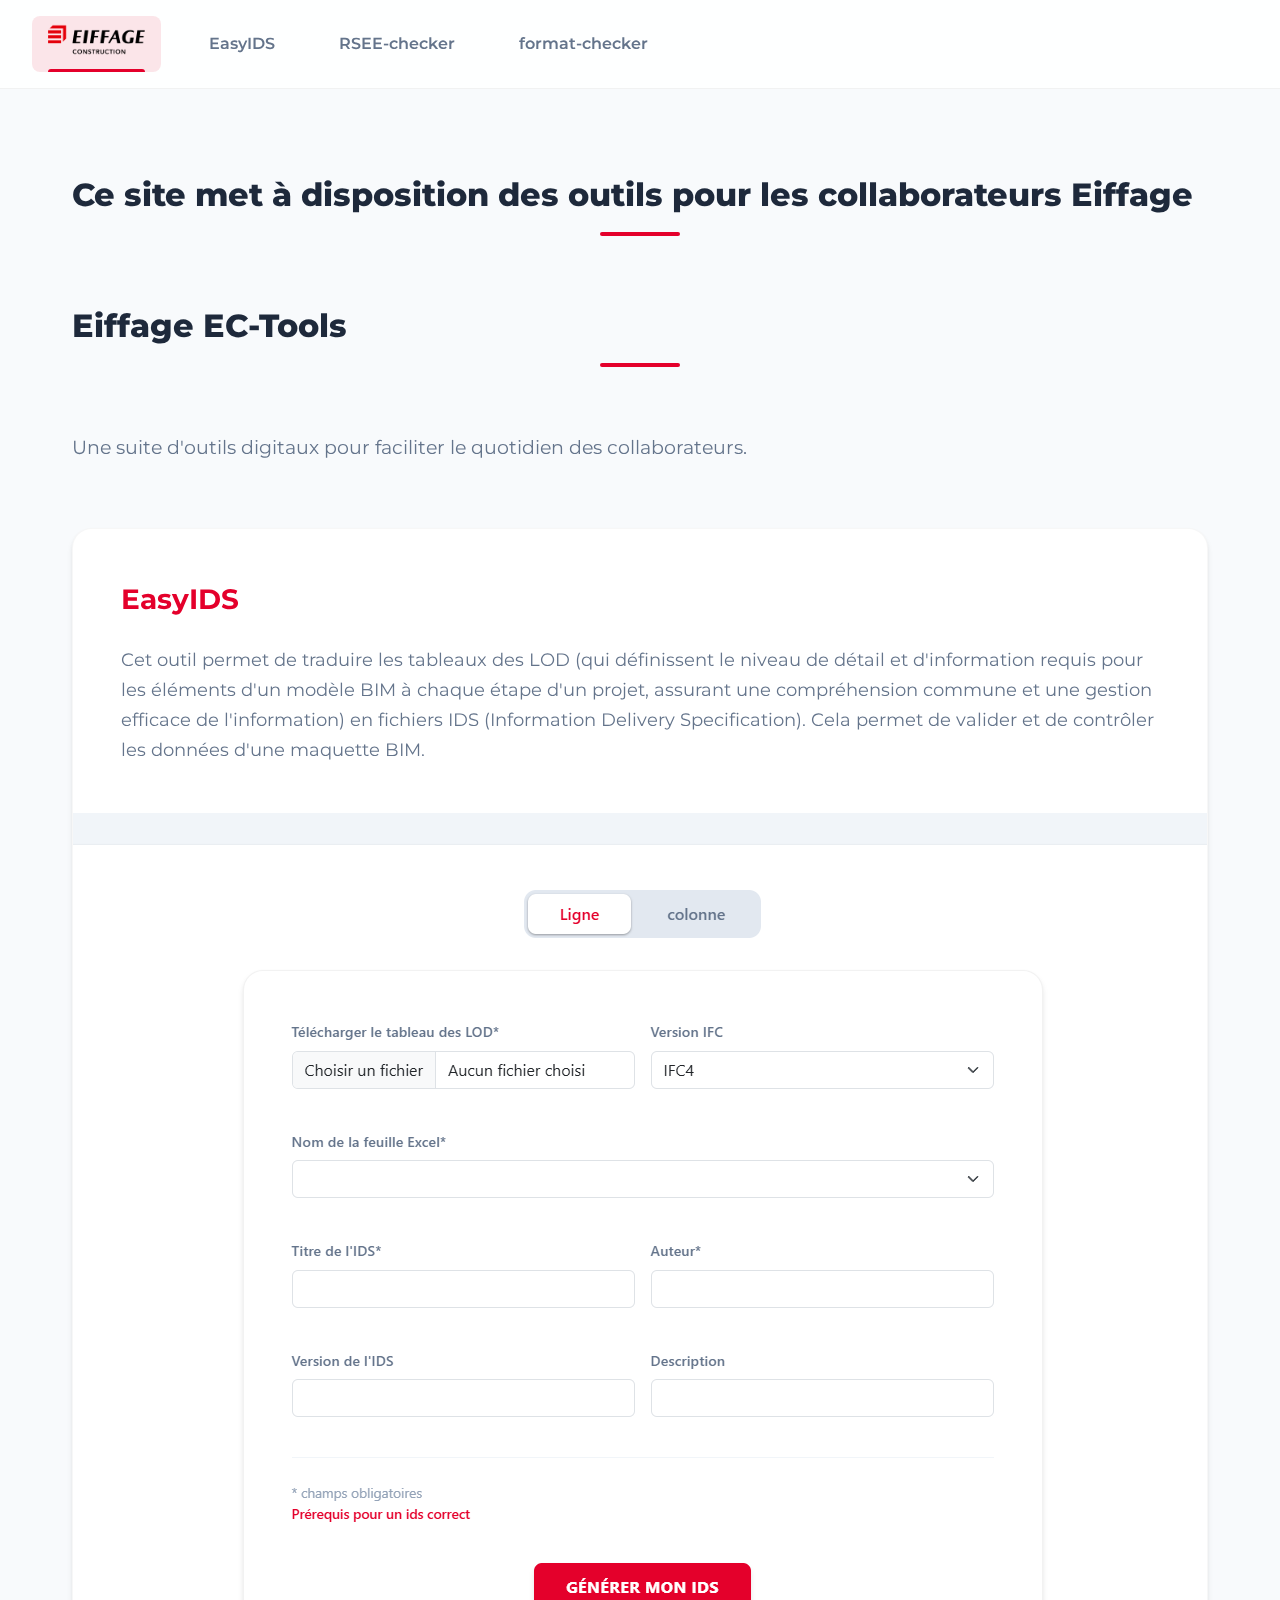
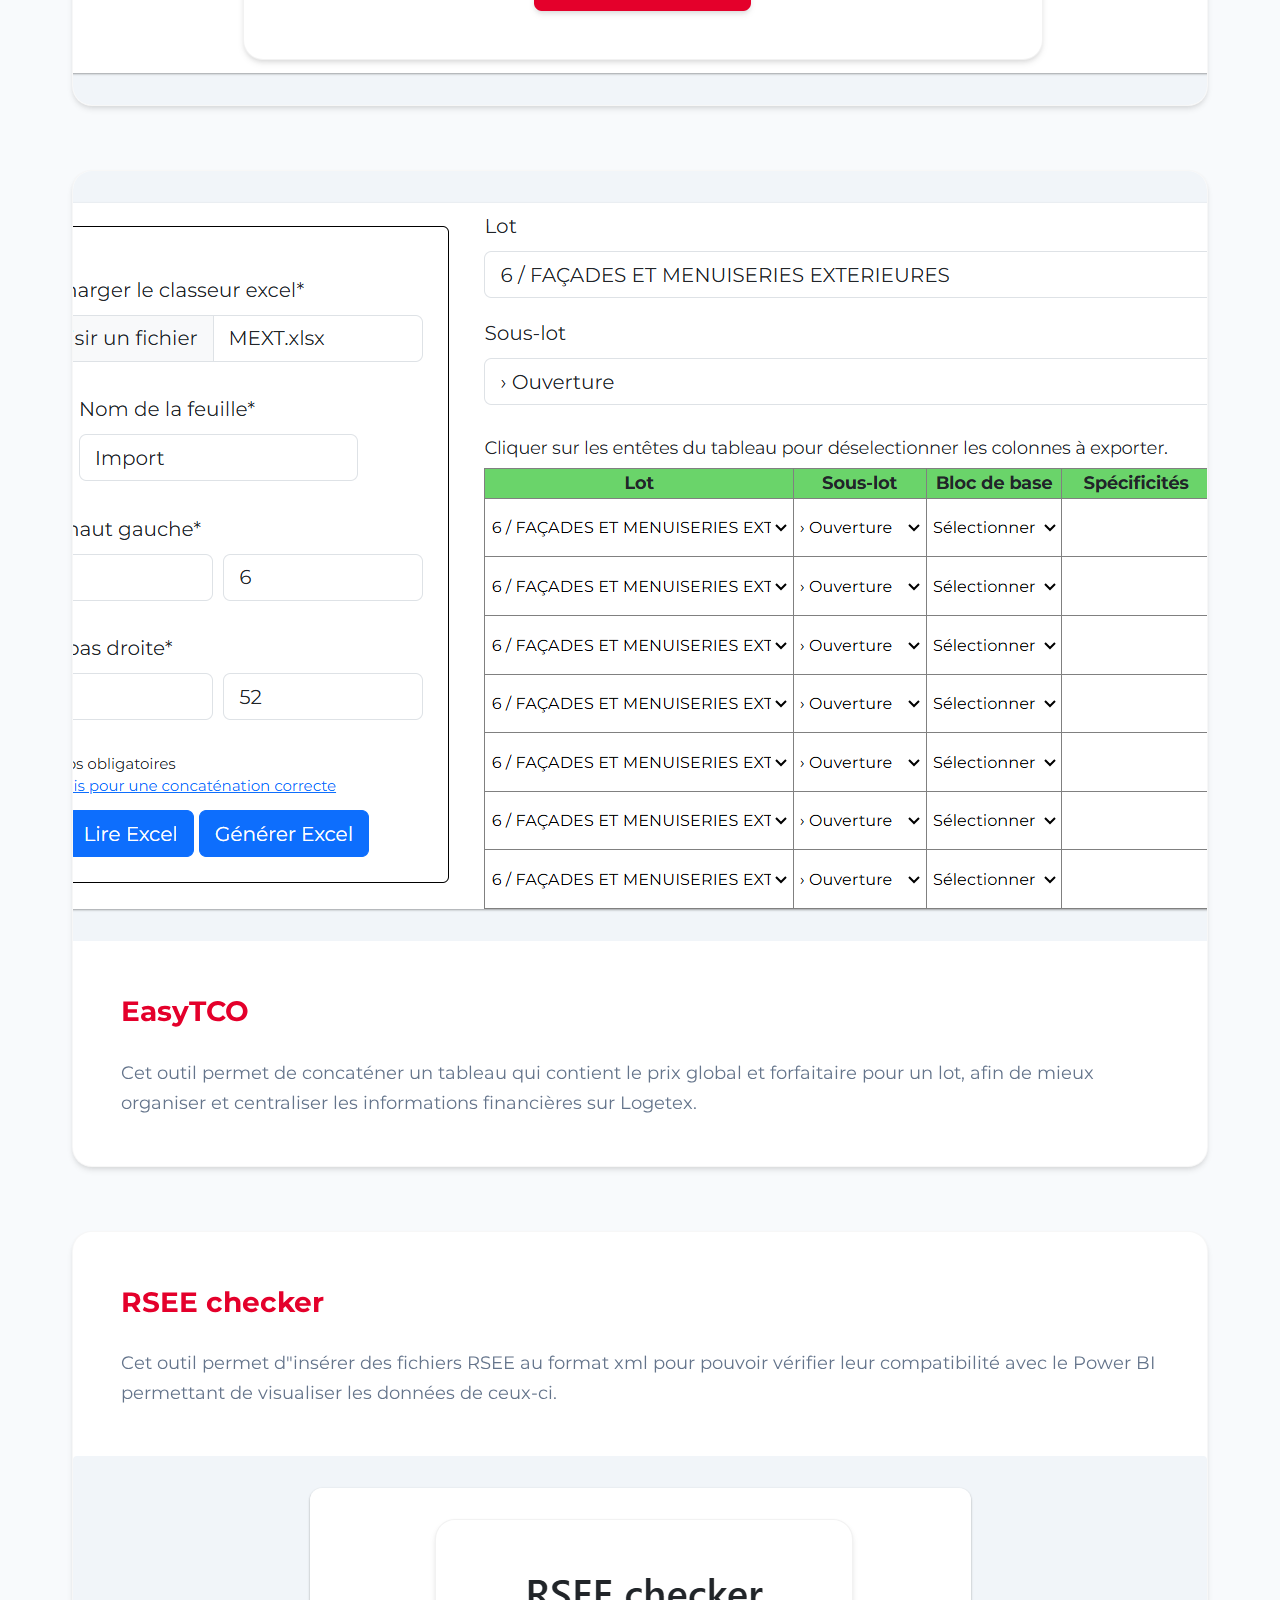
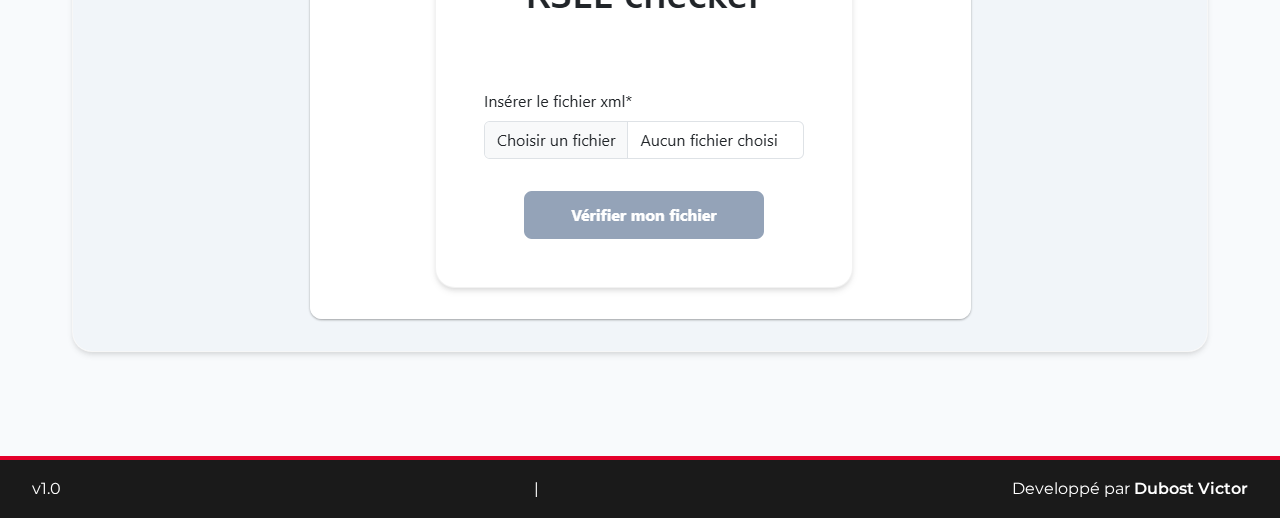
<file: index.html>
<!DOCTYPE html>
<html lang="fr">

<head>
    <meta charset="UTF-8">
    <meta name="viewport" content="width=device-width, initial-scale=1.0">
    <title>EC-Tools</title>

    <link rel="icon" sizes="60x60" href="./assets/favicon.png">

    <link rel="stylesheet" href="./css/style.css">
    <link rel="stylesheet" href="./css/index.css">
    <script src="https://cdn.sheetjs.com/xlsx-0.20.3/package/dist/xlsx.full.min.js"></script>

    <link href="https://cdn.jsdelivr.net/npm/bootstrap@5.3.7/dist/css/bootstrap.min.css" rel="stylesheet"
        integrity="sha384-LN+7fdVzj6u52u30Kp6M/trliBMCMKTyK833zpbD+pXdCLuTusPj697FH4R/5mcr" crossorigin="anonymous">
    <link rel="preconnect" href="https://fonts.googleapis.com">
    <link rel="preconnect" href="https://fonts.gstatic.com" crossorigin>
    <link href="https://fonts.googleapis.com/css2?family=Montserrat:ital,wght@0,100..900;1,100..900&display=swap"
        rel="stylesheet">
</head>

<body>
    <header>
        <nav>
            <a class="selected" href="./index.html">
                <img class="header-site__logo" src="/assets/Logo_Eiffage_Construction.png" alt="Accueil">
            </a>
            <a href="./pages/easyIDS.html">EasyIDS</a>
            <!-- <a href="./pages/easyTCO.html">EasyTCO</a> -->
            <a href="./pages/RSEE-checker.html">RSEE-checker</a>
            <a href="./pages/format-checker.html">format-checker</a>
        </nav>
    </header>
    <div id="main">
        <div id="indexMain" class="container">
            <h1 class="mb-5 text-center">Ce site met à disposition des outils pour les collaborateurs Eiffage</h1>
            <h1 class="mb-5 text-center">Eiffage EC-Tools</h1>
            <p class="text-center text-muted mb-5" style="font-size: 1.2rem;">Une suite d'outils digitaux pour faciliter
                le quotidien des collaborateurs.</p>
            <div class="d-flex align-items-center">
                <div class="w-50 p-5">
                    <h4>EasyIDS</h4>
                    <p>Cet outil permet de traduire les tableaux des LOD (qui définissent le niveau de détail et
                        d'information requis pour les éléments d'un modèle BIM à chaque étape d'un projet, assurant une
                        compréhension commune et une gestion efficace de l'information) en fichiers IDS (Information
                        Delivery Specification). Cela permet de valider et de contrôler les données d'une maquette BIM.
                    </p>
                </div>
                <div class="w-50 p-3 image-container">
                    <img class="w-100" src="./assets/ids.png" alt="Aperçu EasyIDS">
                </div>
            </div>
            <div class="d-flex align-items-center">
                <div class="w-50 p-3 image-container">
                    <img class="w-100" src="./assets/conca.png" alt="Aperçu EasyTCO">
                </div>
                <div class="w-50 p-5">
                    <h4>EasyTCO</h4>
                    <p>Cet outil permet de concaténer un tableau qui contient le prix global et forfaitaire pour un lot,
                        afin de mieux organiser et centraliser les informations financières sur Logetex.
                    </p>
                </div>
            </div>
            <div class="d-flex align-items-center">
                <div class="w-50 p-5">
                    <h4>RSEE checker</h4>
                    <p>Cet outil permet d"insérer des fichiers RSEE au format xml pour pouvoir vérifier leur
                        compatibilité avec le Power BI permettant de visualiser les données de ceux-ci.
                    </p>
                </div>
                <div class="w-50 p-3" style="box-shadow: 0 0 4px rgb(116, 116, 116); border-radius: 4px;">
                    <img class="w-100" src="./assets/rsee.png" alt="formulaire RSEE-checker">
                </div>
            </div>
        </div>
    </div>
    <footer>
        <div>
            <div>v1.0</div>
            <div>|</div>
            <div>Developpé par <a href="mailto:victor.dubost@eiffage.com">Dubost Victor</a></div>
        </div>
    </footer>
</body>

</html>
</file>
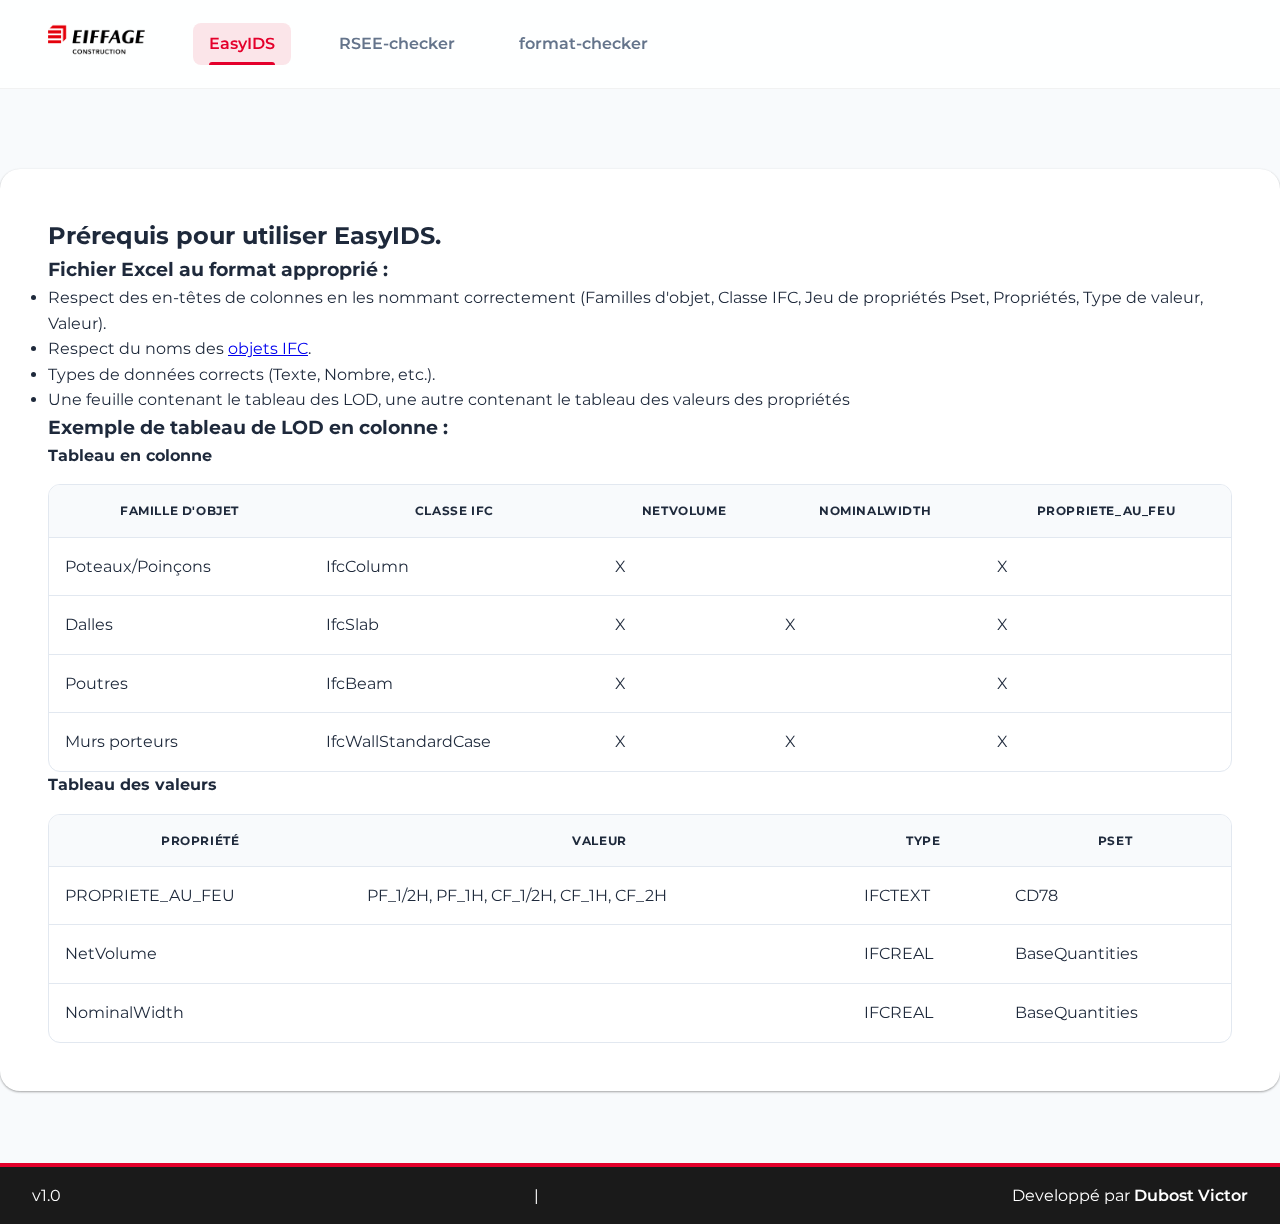
<file: pages/easyIDS_prérequis_colonne.html>
<!DOCTYPE html>
<html lang="fr">

<head>
    <meta charset="UTF-8">
    <meta name="viewport" content="width=device-width, initial-scale=1.0">
    <title>Prérequis</title>

    <link rel="icon" sizes="60x60" href="../assets/favicon.png">

    <link rel="stylesheet" href="../css/style.css">
    <link rel="stylesheet" href="../css/easyIDS.css">

    <link href="https://cdn.jsdelivr.net/npm/bootstrap@5.3.7/dist/css/bootstrap.min.css" rel="stylesheet"
        integrity="sha384-LN+7fdVzj6u52u30Kp6M/trliBMCMKTyK833zpbD+pXdCLuTusPj697FH4R/5mcr" crossorigin="anonymous">
    <link rel="preconnect" href="https://fonts.googleapis.com">
    <link rel="preconnect" href="https://fonts.gstatic.com" crossorigin>
    <link href="https://fonts.googleapis.com/css2?family=Montserrat:ital,wght@0,100..900;1,100..900&display=swap"
        rel="stylesheet">
</head>

<body>
    <header>
        <nav>
            <a href="../index.html">
                <img class="header-site__logo" src="/assets/Logo_Eiffage_Construction.png" alt="Accueil">
            </a>
            <a class="selected" href="./easyIDS.html">EasyIDS</a>
            <!-- <a href="./easyTCO.html">EasyTCO</a> -->
            <a href="./RSEE-checker.html">RSEE-checker</a>
            <a href="./format-checker.html">format-checker</a>
        </nav>
    </header>
    <div id="main">
        <div id="prerequis">
            <h2 class="mb-3">Prérequis pour utiliser EasyIDS.</h2>
            <h3 class="mb-3">Fichier Excel au format approprié :</h4>
                <ul>
                    <li>Respect des en-têtes de colonnes en les nommant correctement (Familles d'objet, Classe IFC, Jeu
                        de
                        propriétés Pset, Propriétés, Type de valeur, Valeur).</li>
                    <li>Respect du noms des <a href="https://bimstandards.fr/data-bim/objets-ifc/">objets IFC</a>.</li>
                    <li>Types de données corrects (Texte, Nombre, etc.).</li>
                    <li>Une feuille contenant le tableau des LOD, une autre contenant le tableau des valeurs des
                        propriétés</li>
                </ul>
                <h3 class="mb-3">Exemple de tableau de LOD en colonne :</h3>
                <div class="d-flex gap-5">
                    <div class="w-60">
                        <h4>Tableau en colonne</h4>
                        <table>
                            <thead>
                                <tr>
                                    <th>Famille d'objet</th>
                                    <th>Classe IFC</th>
                                    <th>NetVolume</th>
                                    <th>NominalWidth</th>
                                    <th>PROPRIETE_AU_FEU</th>
                                </tr>
                            </thead>
                            <tbody>
                                <tr>
                                    <td>Poteaux/Poinçons</td>
                                    <td>IfcColumn</td>
                                    <td>X</td>
                                    <td></td>
                                    <td>X</td>
                                </tr>
                                <tr>
                                    <td>Dalles</td>
                                    <td>IfcSlab</td>
                                    <td>X</td>
                                    <td>X</td>
                                    <td>X</td>
                                </tr>
                                <tr>
                                    <td>Poutres</td>
                                    <td>IfcBeam</td>
                                    <td>X</td>
                                    <td></td>
                                    <td>X</td>
                                </tr>
                                <tr>
                                    <td>Murs porteurs</td>
                                    <td>IfcWallStandardCase</td>
                                    <td>X</td>
                                    <td>X</td>
                                    <td>X</td>
                                </tr>
                            </tbody>
                        </table>
                    </div>
                    <div class="w-40">
                        <h4>Tableau des valeurs</h4>
                        <table>
                            <thead>
                                <tr>
                                    <th>Propriété</th>
                                    <th>Valeur</th>
                                    <th>Type</th>
                                    <th>Pset</th>
                                </tr>
                            </thead>
                            <tbody>
                                <tr>
                                    <td>PROPRIETE_AU_FEU</td>
                                    <td>PF_1/2H, PF_1H, CF_1/2H, CF_1H, CF_2H</td>
                                    <td>IFCTEXT</td>
                                    <td>CD78</td>
                                </tr>
                                <tr>
                                    <td>NetVolume</td>
                                    <td></td>
                                    <td>IFCREAL</td>
                                    <td>BaseQuantities</td>
                                </tr>
                                <tr>
                                    <td>NominalWidth</td>
                                    <td></td>
                                    <td>IFCREAL</td>
                                    <td>BaseQuantities</td>
                                </tr>
                            </tbody>
                        </table>
                    </div>
                </div>

        </div>
    </div>
    <footer>
        <div>
            <div>v1.0</div>
            <div>|</div>
            <div>Developpé par <a href="mailto:victor.dubost@eiffage.com">Dubost Victor</a></div>
        </div>
    </footer>
</body>

</html>
</file>
<file: css/style.css>
:root {
    /* Brand Colors */
    --primary: #e4002b;
    --primary-hover: #c00024;
    --secondary: #2d3436;
    --accent: #0984e3;
    
    /* Backgrounds & Surfaces */
    --bg-body: #f8fafc;
    --bg-card: #ffffff;
    --bg-header: rgba(255, 255, 255, 0.85);
    --bg-footer: #1a1a1a;
    
    /* Text Colors */
    --text-primary: #1e293b;
    --text-secondary: #64748b;
    --text-muted: #94a3b8;
    --text-on-primary: #ffffff;
    
    /* Effects */
    --shadow-sm: 0 1px 3px rgba(0, 0, 0, 0.12), 0 1px 2px rgba(0, 0, 0, 0.24);
    --shadow-md: 0 4px 6px -1px rgba(0, 0, 0, 0.1), 0 2px 4px -1px rgba(0, 0, 0, 0.06);
    --shadow-lg: 0 20px 25px -5px rgba(0, 0, 0, 0.1), 0 10px 10px -5px rgba(0, 0, 0, 0.04);
    --glass: blur(10px) saturate(180%);
    --radius-sm: 8px;
    --radius-md: 12px;
    --radius-lg: 20px;
    
    /* Animations */
    --transition-fast: 0.2s cubic-bezier(0.4, 0, 0.2, 1);
    --transition-base: 0.3s cubic-bezier(0.4, 0, 0.2, 1);
}

* {
    margin: 0;
    padding: 0;
    box-sizing: border-box;
    transition: var(--transition-fast);
}

body {
    font-family: 'Montserrat', sans-serif;
    background-color: var(--bg-body);
    color: var(--text-primary);
    line-height: 1.6;
    min-height: 100vh;
    display: flex;
    flex-direction: column;
}

/* Header & Navigation */
header {
    position: sticky;
    top: 0;
    z-index: 1000;
    background: var(--bg-header);
    backdrop-filter: var(--glass);
    -webkit-backdrop-filter: var(--glass);
    border-bottom: 1px solid rgba(0, 0, 0, 0.05);
}

nav {
    display: flex;
    align-items: center;
    max-width: 1400px;
    margin: 0 auto;
    padding: 1rem 2rem;
    gap: 2rem;
}

.header-site__logo {
    height: 32px;
    width: auto;
    transition: transform var(--transition-base);
}

.header-site__logo:hover {
    transform: scale(1.05);
}

nav a {
    text-decoration: none;
    font-size: 1rem;
    color: var(--text-secondary);
    font-weight: 600;
    padding: 0.5rem 1rem;
    border-radius: var(--radius-sm);
    position: relative;
    transition: all var(--transition-base);
}

nav a:hover {
    color: var(--primary);
    background: rgba(228, 0, 43, 0.05);
}

nav a.selected {
    color: var(--primary);
    background: rgba(228, 0, 43, 0.1);
}

nav a.selected::after {
    content: '';
    position: absolute;
    bottom: 0;
    left: 1rem;
    right: 1rem;
    height: 3px;
    background: var(--primary);
    border-radius: 3px 3px 0 0;
}

/* Main Content Area */
#main {
    flex: 1;
    padding: 3rem 0;
    animation: fadeIn 0.6s ease-out;
}

@keyframes fadeIn {
    from { opacity: 0; transform: translateY(10px); }
    to { opacity: 1; transform: translateY(0); }
}

/* Footer */
footer {
    background: var(--bg-footer);
    color: #ffffff;
    padding: 1rem 2rem;
    margin-top: 1.5rem;
    border-top: 4px solid var(--primary);
}

footer > div {
    max-width: 1400px;
    margin: 0 auto;
    display: flex;
    justify-content: space-between;
    align-items: center;
}

footer a {
    color: #ffffff;
    text-decoration: none;
    font-weight: 600;
    transition: color var(--transition-fast);
}

footer a:hover {
    color: var(--primary);
}

/* Common UI Elements */
.btn-primary {
    background: var(--primary) !important;
    border: none !important;
    padding: 0.75rem 2rem !important;
    border-radius: var(--radius-sm) !important;
    font-weight: 700 !important;
    text-transform: uppercase;
    letter-spacing: 0.5px;
    box-shadow: var(--shadow-md);
    transition: all var(--transition-base) !important;
}

.btn-primary:hover {
    background: var(--primary-hover) !important;
    transform: translateY(-2px);
    box-shadow: 0 6px 20px rgba(228, 0, 43, 0.3);
}

.hidden {
    display: none !important;
}

/* Responsive adjustments */
@media (max-width: 768px) {
    nav {
        flex-direction: column;
        padding: 1rem;
        gap: 0.5rem;
    }
    
    footer > div {
        flex-direction: column;
        gap: 1rem;
        text-align: center;
    }
}
</file>
<file: css/index.css>
#indexMain {
    display: flex;
    flex-direction: column;
    gap: 4rem;
    padding: 2rem;
    max-width: 1200px;
    margin: 0 auto;
}

#indexMain h1 {
    font-weight: 800;
    color: var(--text-primary);
    position: relative;
    padding-bottom: 1rem;
}

#indexMain h1::after {
    content: '';
    position: absolute;
    bottom: 0;
    left: 50%;
    transform: translateX(-50%);
    width: 80px;
    height: 4px;
    background: var(--primary);
    border-radius: 2px;
}

/* Tool Sections as Cards */
#indexMain .d-flex {
    background: var(--bg-card);
    border-radius: var(--radius-lg);
    box-shadow: var(--shadow-md);
    overflow: hidden;
    transition: transform var(--transition-base), box-shadow var(--transition-base);
    border: 1px solid rgba(0,0,0,0.03);
}

#indexMain .d-flex:hover {
    transform: translateY(-5px);
    box-shadow: var(--shadow-lg);
}

#indexMain .w-50.p-5 {
    padding: 3rem !important;
}

#indexMain h4 {
    font-weight: 700;
    color: var(--primary);
    margin-bottom: 1.5rem;
    font-size: 1.75rem;
}

#indexMain p {
    color: var(--text-secondary);
    font-size: 1.1rem;
    line-height: 1.7;
}

/* Image Containers */
#indexMain .w-50.p-3 {
    padding: 2rem !important;
    background: #f1f5f9;
    display: flex;
    align-items: center;
    justify-content: center;
    box-shadow: none !important; /* Overriding inline style */
}

#indexMain img {
    border-radius: var(--radius-md);
    box-shadow: var(--shadow-sm);
    transition: transform var(--transition-base);
    object-fit: contain;
}

#indexMain .d-flex:hover img {
    transform: scale(1.02);
}

/* Animation refinement */
#indexMain > div:nth-child(even) {
    flex-direction: row-reverse;
}

@media (max-width: 992px) {
    #indexMain .d-flex {
        flex-direction: column !important;
    }
    
    #indexMain .w-50 {
        width: 100% !important;
    }
    
    #indexMain .w-50.p-5 {
        padding: 2rem !important;
    }
}
</file>
<file: css/easyIDS.css>
#easyIDSMain {
    display: flex;
    flex-direction: column;
    align-items: center;
    max-width: 1000px;
    margin: 0 auto;
    padding: 2rem;
}

/* Tabs Redesign */
#tabs {
    display: flex;
    background: #e2e8f0;
    padding: 0.25rem;
    border-radius: var(--radius-md);
    margin-bottom: 2rem;
    gap: 0.25rem;
    border: none !important;
}

#tabs .separation {
    display: none;
}

.tab {
    cursor: pointer;
    padding: 0.5rem 2rem;
    border-radius: var(--radius-sm);
    transition: all var(--transition-base);
    font-weight: 600;
    color: var(--text-secondary);
}

.tab:hover {
    color: var(--primary);
}

.tab.selected {
    background: white;
    box-shadow: var(--shadow-sm);
    color: var(--primary) !important;
}

.tab.selected p {
    color: var(--primary) !important;
}

#tabs .tab p {
    margin-bottom: 0px;
    user-select: none;
}

/* Form Styles */
.form {
    background: var(--bg-card);
    padding: 3rem;
    border-radius: var(--radius-lg);
    box-shadow: var(--shadow-md);
    border: 1px solid rgba(0,0,0,0.05);
    width: 100%;
    max-width: 800px;
    gap: 1.5rem;
    display: flex;
    flex-direction: column;
}

.form-label {
    font-weight: 600;
    color: var(--text-secondary);
    font-size: 0.9rem;
    margin-bottom: 0.5rem;
}

.form-control, .form-select {
    border-radius: var(--radius-sm);
    padding: 0.75rem;
    border: 1px solid #e2e8f0;
    transition: all var(--transition-fast);
}

.form-control:focus, .form-select:focus {
    border-color: var(--primary);
    box-shadow: 0 0 0 4px rgba(228, 0, 43, 0.1);
}

.inputDiv {
    flex: 1;
}

.obli {
    font-size: 0.85rem;
    color: var(--text-muted);
    border-top: 1px solid #f1f5f9;
    padding-top: 1.5rem;
}

.obli a {
    color: var(--primary);
    text-decoration: none;
    font-weight: 600;
}

.obli a:hover {
    text-decoration: underline;
}

/* Prerequis & Info Tables */
#prerequis {
    background: white;
    padding: 3rem;
    border-radius: var(--radius-lg);
    box-shadow: var(--shadow-sm);
    margin-top: 2rem;
}

table {
    width: 100%;
    margin-top: 1rem;
    border-collapse: separate;
    border-spacing: 0;
    border-radius: var(--radius-md);
    overflow: hidden;
    border: 1px solid #e2e8f0;
}

th, td {
    padding: 1rem;
    border-bottom: 1px solid #e2e8f0;
}

th {
    background: #f8fafc;
    font-weight: 700;
    color: var(--text-primary);
    text-transform: uppercase;
    font-size: 0.75rem;
    letter-spacing: 0.05em;
}

tr:last-child td {
    border-bottom: none;
}
</file>
